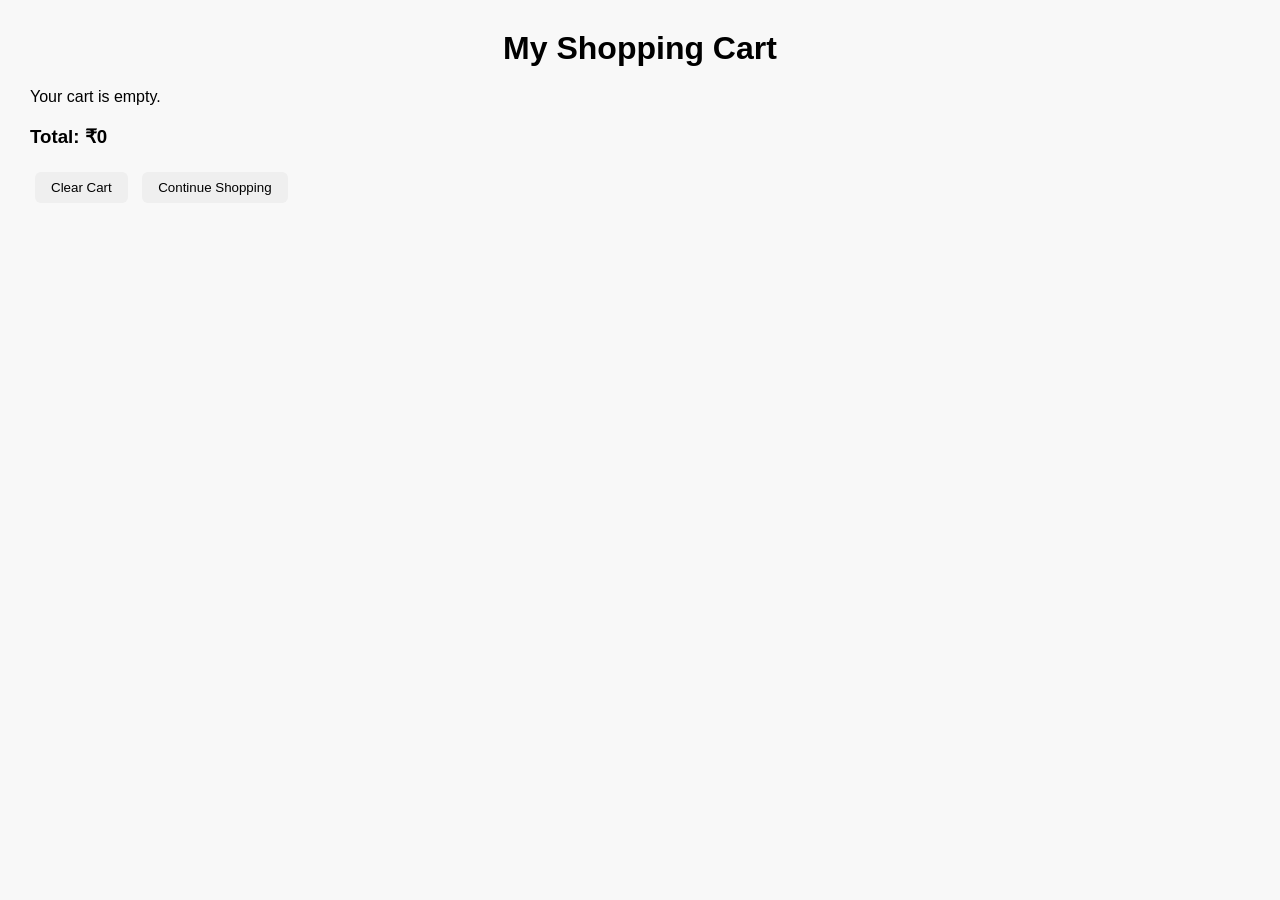
<file: cart.html>
<!DOCTYPE html>
<html lang="en">
<head>
    <meta charset="UTF-8">
    <title>My Cart - Bookstore</title>
    <link rel="stylesheet" href="cart.css">
</head>
<body>

    <h1>My Shopping Cart</h1>

    <div id="cart-container"></div>

    <h3 id="total">Total: ₹0</h3>

    <button onclick="clearCart()">Clear Cart</button>
    <button onclick="history.back()">Continue Shopping</button>

    <script>
        function displayCart() {
            let cart = JSON.parse(localStorage.getItem("cart")) || [];
            let container = document.getElementById("cart-container");
            let total = 0;

            container.innerHTML = "";

            if (cart.length === 0) {
                container.innerHTML = "<p>Your cart is empty.</p>";
            } else {
                cart.forEach((book, index) => {
                    total += book.price;

                    let item = document.createElement("div");
                    item.className = "cart-item";

                    let name = document.createElement("h3");
                    name.textContent = book.name;

                    let price = document.createElement("p");
                    price.textContent = "Price: ₹" + book.price;

                    let remove = document.createElement("button");
                    remove.textContent = "Remove";
                    remove.onclick = function () {
                        cart.splice(index, 1);
                        localStorage.setItem("cart", JSON.stringify(cart));
                        displayCart();
                    };

                    item.append(name, price, remove);
                    container.appendChild(item);
                });
            }

            document.getElementById("total").textContent =
                "Total: ₹" + total;
        }

        function clearCart() {
            localStorage.removeItem("cart");
            displayCart();
        }

        displayCart();
    </script>

</body>
</html>
</file>
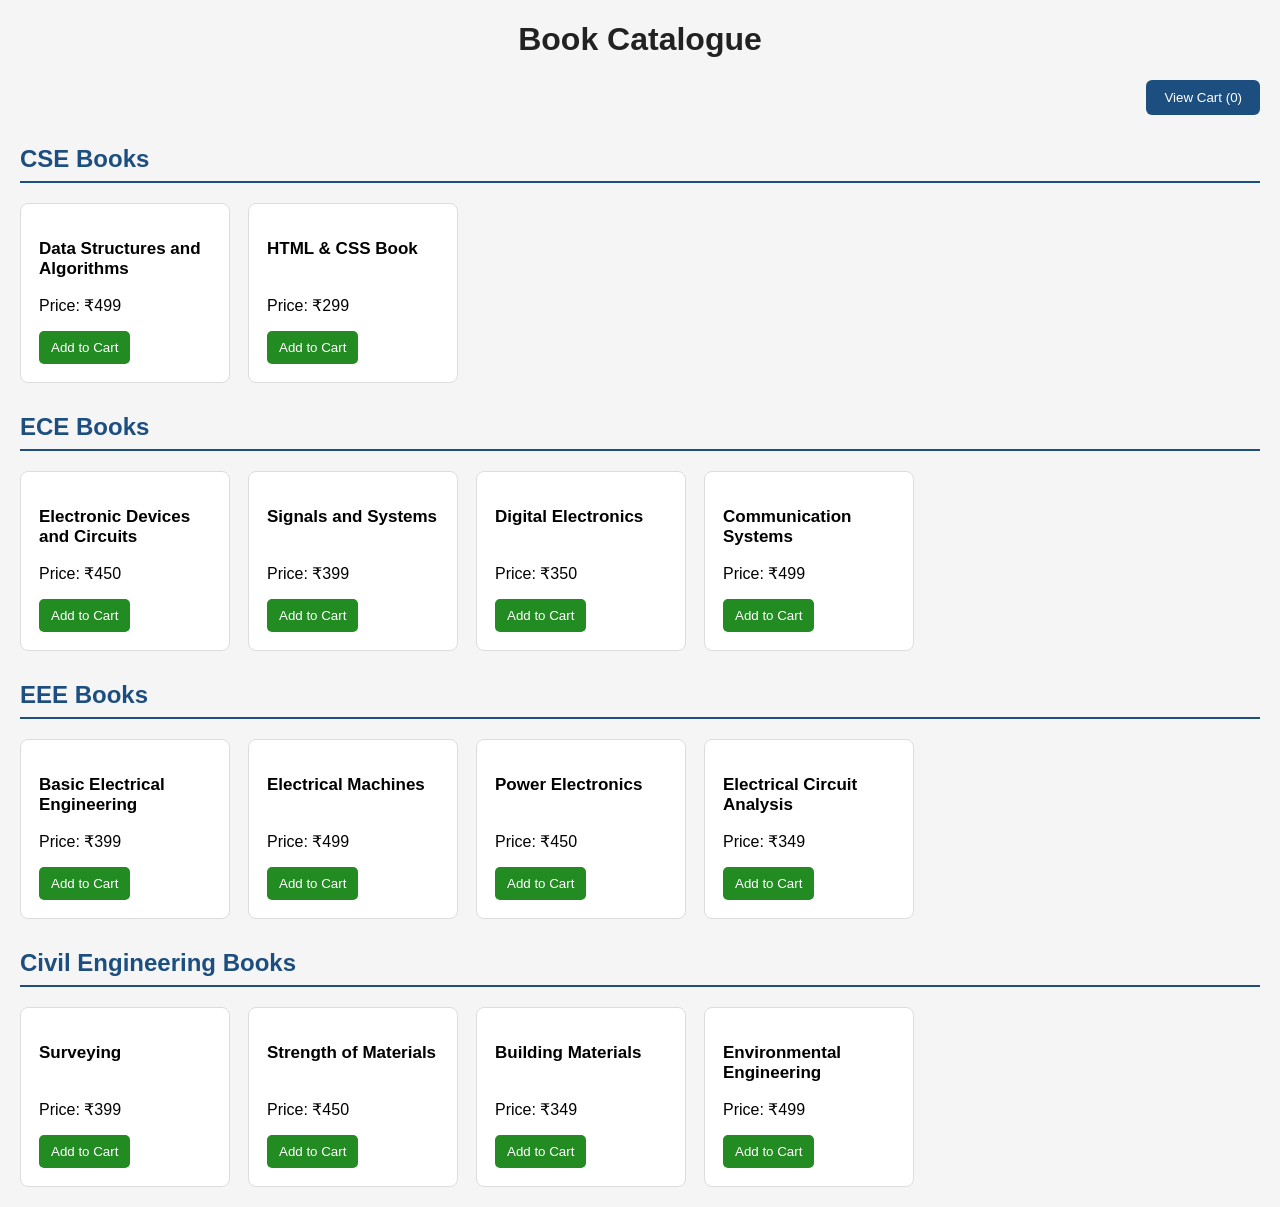
<file: catalogue.html>
<!DOCTYPE html>
<html lang="en">
<head>
    <meta charset="UTF-8">
    <meta name="viewport" content="width=device-width, initial-scale=1.0">
    <title>Book Catalogue</title>
    <link rel="stylesheet" href="catalogue.css">
</head>
<body>

    <h1>Book Catalogue</h1>

    <button class="cart-button" onclick="window.location.href='cart.html'">
        View Cart (<span id="cartCount">0</span>)
    </button>

    <div class="catalogue">

        <h2>CSE Books</h2>
        <div class="book-list">
            <div class="book">
                <h3>Data Structures and Algorithms</h3>
                <p>Price: ₹499</p>
                <button onclick="addToCart('Data Structures and Algorithms', 499)">Add to Cart</button>
            </div>
            <div class="book">
                <h3>HTML &amp; CSS Book</h3>
                <p>Price: ₹299</p>
                <button onclick="addToCart('HTML & CSS Book', 299)">Add to Cart</button>
            </div>
        </div>

        <h2>ECE Books</h2>
        <div class="book-list">
            <div class="book">
                <h3>Electronic Devices and Circuits</h3>
                <p>Price: ₹450</p>
                <button onclick="addToCart('Electronic Devices and Circuits', 450)">Add to Cart</button>
            </div>
            <div class="book">
                <h3>Signals and Systems</h3>
                <p>Price: ₹399</p>
                <button onclick="addToCart('Signals and Systems', 399)">Add to Cart</button>
            </div>
            <div class="book">
                <h3>Digital Electronics</h3>
                <p>Price: ₹350</p>
                <button onclick="addToCart('Digital Electronics', 350)">Add to Cart</button>
            </div>
            <div class="book">
                <h3>Communication Systems</h3>
                <p>Price: ₹499</p>
                <button onclick="addToCart('Communication Systems', 499)">Add to Cart</button>
            </div>
        </div>

        <h2>EEE Books</h2>
        <div class="book-list">
            <div class="book">
                <h3>Basic Electrical Engineering</h3>
                <p>Price: ₹399</p>
                <button onclick="addToCart('Basic Electrical Engineering', 399)">Add to Cart</button>
            </div>
            <div class="book">
                <h3>Electrical Machines</h3>
                <p>Price: ₹499</p>
                <button onclick="addToCart('Electrical Machines', 499)">Add to Cart</button>
            </div>
            <div class="book">
                <h3>Power Electronics</h3>
                <p>Price: ₹450</p>
                <button onclick="addToCart('Power Electronics', 450)">Add to Cart</button>
            </div>
            <div class="book">
                <h3>Electrical Circuit Analysis</h3>
                <p>Price: ₹349</p>
                <button onclick="addToCart('Electrical Circuit Analysis', 349)">Add to Cart</button>
            </div>
        </div>

        <h2>Civil Engineering Books</h2>
        <div class="book-list">
            <div class="book">
                <h3>Surveying</h3>
                <p>Price: ₹399</p>
                <button onclick="addToCart('Surveying', 399)">Add to Cart</button>
            </div>
            <div class="book">
                <h3>Strength of Materials</h3>
                <p>Price: ₹450</p>
                <button onclick="addToCart('Strength of Materials', 450)">Add to Cart</button>
            </div>
            <div class="book">
                <h3>Building Materials</h3>
                <p>Price: ₹349</p>
                <button onclick="addToCart('Building Materials', 349)">Add to Cart</button>
            </div>
            <div class="book">
                <h3>Environmental Engineering</h3>
                <p>Price: ₹499</p>
                <button onclick="addToCart('Environmental Engineering', 499)">Add to Cart</button>
            </div>
        </div>

    </div>

    <script>
        function addToCart(name, price) {
            let cart = JSON.parse(localStorage.getItem("cart")) || [];
            cart.push({ name: name, price: price });
            localStorage.setItem("cart", JSON.stringify(cart));
            updateCartCount();
            alert(name + " added to cart!");
        }

        function updateCartCount() {
            let cart = JSON.parse(localStorage.getItem("cart")) || [];
            document.getElementById("cartCount").textContent = cart.length;
        }

        updateCartCount();
    </script>

</body>
</html>
</file>
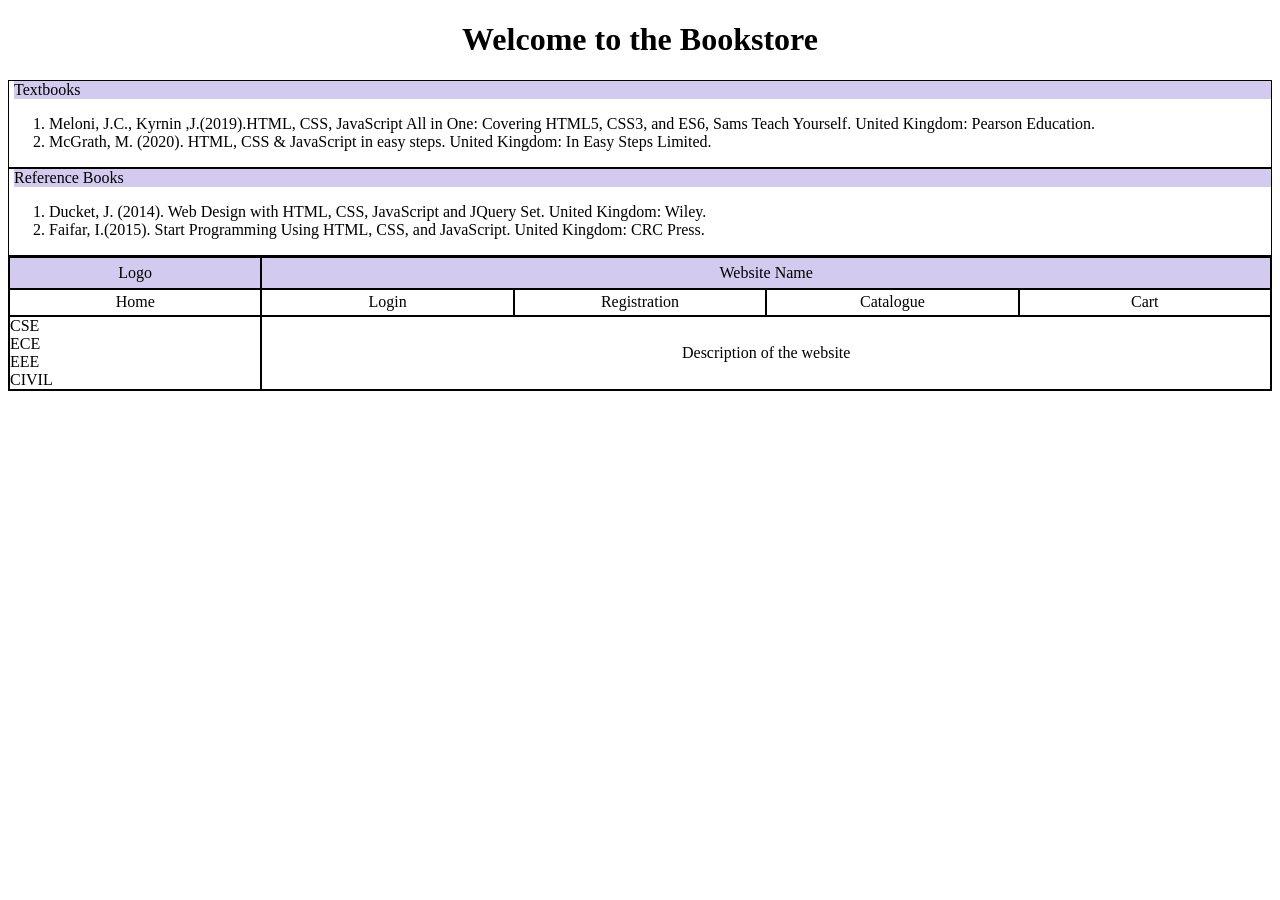
<file: Library.html>
<!DOCTYPE html>
<html lang="en">
<head>
    <title>Bookstore</title>
    <link rel="stylesheet" href="style.css">
</head>
<body>
    <h1>Welcome to the Bookstore</h1>
    <div class="box">
        <div class="box1">
            <div class="insidebox1">Textbooks</div>
            <ol>
            <li>Meloni, J.C., Kyrnin ,J.(2019).HTML, CSS, JavaScript All in One: Covering HTML5, CSS3, and ES6, Sams Teach Yourself. United Kingdom: Pearson Education.</li> 
            <li> McGrath, M. (2020). HTML, CSS & JavaScript in easy steps. United Kingdom: In Easy Steps Limited.</li>
            </ol>
        </div>
        <div class="box2">
            <div class="insidebox2">Reference Books</div>
            <ol>
                <li>Ducket, J. (2014). Web Design with HTML, CSS, JavaScript and JQuery Set. United Kingdom: Wiley.</li>
                <li>Faifar, I.(2015). Start Programming Using HTML, CSS, and JavaScript. United Kingdom: CRC Press.</li>
            </ol>
        </div>
    </div>
    <div class="box3">
                <div class="logo">Logo</div>
                <div class="name">Website Name</div>
                <div class="home">Home</div>
                <div class="login">Login</div>
                <div class="registration">Registration</div>
                <div class="catalogue">Catalogue</div>
                <div class="cart">Cart</div>
                <div class="branches">CSE<br>ECE<br>EEE<br>CIVIL </div>
                <div class="Description">Description of the website</div>
    </div>
    

</body>
</html>
</file>
<file: cart.css>
body {
    font-family: Arial, sans-serif;
    margin: 30px;
    background-color: #f8f8f8;
}

h1 {
    text-align: center;
}

.cart-item {
    background-color: white;
    border: 1px solid #ccc;
    border-radius: 8px;
    padding: 15px;
    margin: 12px 0;
}

button {
    padding: 8px 16px;
    border: none;
    border-radius: 6px;
    cursor: pointer;
    margin: 5px;
}

#total {
    margin-top: 20px;
}
</file>
<file: catalogue.css>
body {
    font-family: Arial, sans-serif;
    margin: 20px;
    background: #f5f5f5;
}

h1 {
    text-align: center;
    color: #222;
}

h2 {
    color: #1c4e80;
    border-bottom: 2px solid #1c4e80;
    padding-bottom: 8px;
    margin-top: 30px;
}

.cart-button {
    display: block;
    margin: 15px 0 25px auto;
    padding: 10px 18px;
    background: #1c4e80;
    color: white;
    border: none;
    border-radius: 6px;
    cursor: pointer;
}

.book-list {
    display: flex;
    flex-wrap: wrap;
    gap: 18px;
}

.book {
    background: white;
    border: 1px solid #ddd;
    border-radius: 8px;
    padding: 18px;
    width: 210px;
    box-sizing: border-box;
}

.book h3 {
    font-size: 17px;
    min-height: 40px;
}

.book button {
    background: #228b22;
    color: white;
    border: none;
    padding: 9px 12px;
    border-radius: 5px;
    cursor: pointer;
}

.book button:hover,
.cart-button:hover {
    opacity: 0.85;
}
</file>
<file: style.css>
h1{
    text-align: center;
}
.box1{
    border: 1px solid black;
}
.insidebox1{
    background-color: rgb(211, 202, 239);
    margin-left: 5px;
}
.box2{
    border: 1px solid black;
}
.insidebox2{
    background-color: rgb(211, 202, 239);
    margin-left: 5px;
}
.box3{
    display: grid;
    border: 1px solid black;
    grid-template-columns: 1fr 1fr 1fr 1fr 1fr;
    grid-template-rows: auto;
}
.logo
{
    grid-column: 1;
    grid-row: 1;
    display: flex;
    justify-content: center;
    align-items: center;
    background-color: rgb(211, 202, 239);
    border: 1px solid black;
    height: 30px;
}
.logo a{
    text-decoration: none;
    color: rgb(0, 0, 0);
}
.name
{
    grid-column: 2/6;
    grid-row: 1;
    display: flex;
    justify-content: center;
    align-items: center;
    background-color: rgb(211, 202, 239);
    border: 1px solid black;
    height: 30px;
}
.name a{
    text-decoration: none;
    color: rgb(0, 0, 0);
}
.home{
    grid-column: 1;
    grid-row: 2;
    display: flex;
    justify-content: center;
    align-items: center;
    border: 1px solid black;
    height: 25px;
}
.home a{
    text-decoration: none;
    color: rgb(0, 0, 0);
}
.login{
    grid-column: 2;
    grid-row: 2;
    display: flex;
    justify-content: center;
    align-items: center;
    border: 1px solid black;
    height: 25px;
}
.login a{
    text-decoration: none;
    color: rgb(0, 0, 0);
}
.registration{
    grid-column: 3;
    grid-row: 2;
    display: flex;
    justify-content: center;
    align-items: center;
    border: 1px solid black;
    height: 25px;
}
.registration a{
    text-decoration: none;
    color: rgb(0, 0, 0);
}
.catalogue{
    grid-column: 4;
    grid-row: 2;
    display: flex;
    justify-content: center;
    align-items: center;
    border: 1px solid black;
    height: 25px;
}
.catalogue a{
    text-decoration: none;
    color: rgb(0, 0, 0);
}
.cart{
    display: flex;
    grid-column: 5;
    grid-row: 2;
    display: flex;
    justify-content: center;
    align-items: center;
    border: 1px solid black;
    height: 25px;
}
.cart a{
    text-decoration: none;
    color: rgb(0, 0, 0);
}
.Description{
    text-decoration: none;
    color: rgb(0, 0, 0);
    grid-column: 2/6;
    grid-row: 3;
    display: flex;
    justify-content: center;
    align-items: center;
    border: 1px solid black;
    border-left: 1px solid black;
}
.Description a{
    text-decoration: none;
    color: rgb(0, 0, 0);
}
.branches{
    grid-column: 1;
    grid-row: 3;
    border-bottom: none;
    justify-content: center;
    align-items: center;
    border: 1px solid black;
}
.branches button{
    white-space: nowrap;
    display: block;
    width: 90%;
    padding: 10px 120px;
    margin: 10px;
    color: rgb(0, 0, 0);
    cursor: pointer;
    display: flex;
    border-radius: 10px;
    border: none;
}
.branches button:hover {
    background-color: rgb(211, 202, 239);
    color: rgb(0, 0, 0);
}
.branches a{
    text-decoration: none;
    color: rgb(0, 0, 0);
    white-space: nowrap;
    display: flex;
    align-items: center;
    justify-content: center;
}
.logo img{
    border-radius: 50%;
}
.logo div{
    margin-left: 10px;
}
</file>
